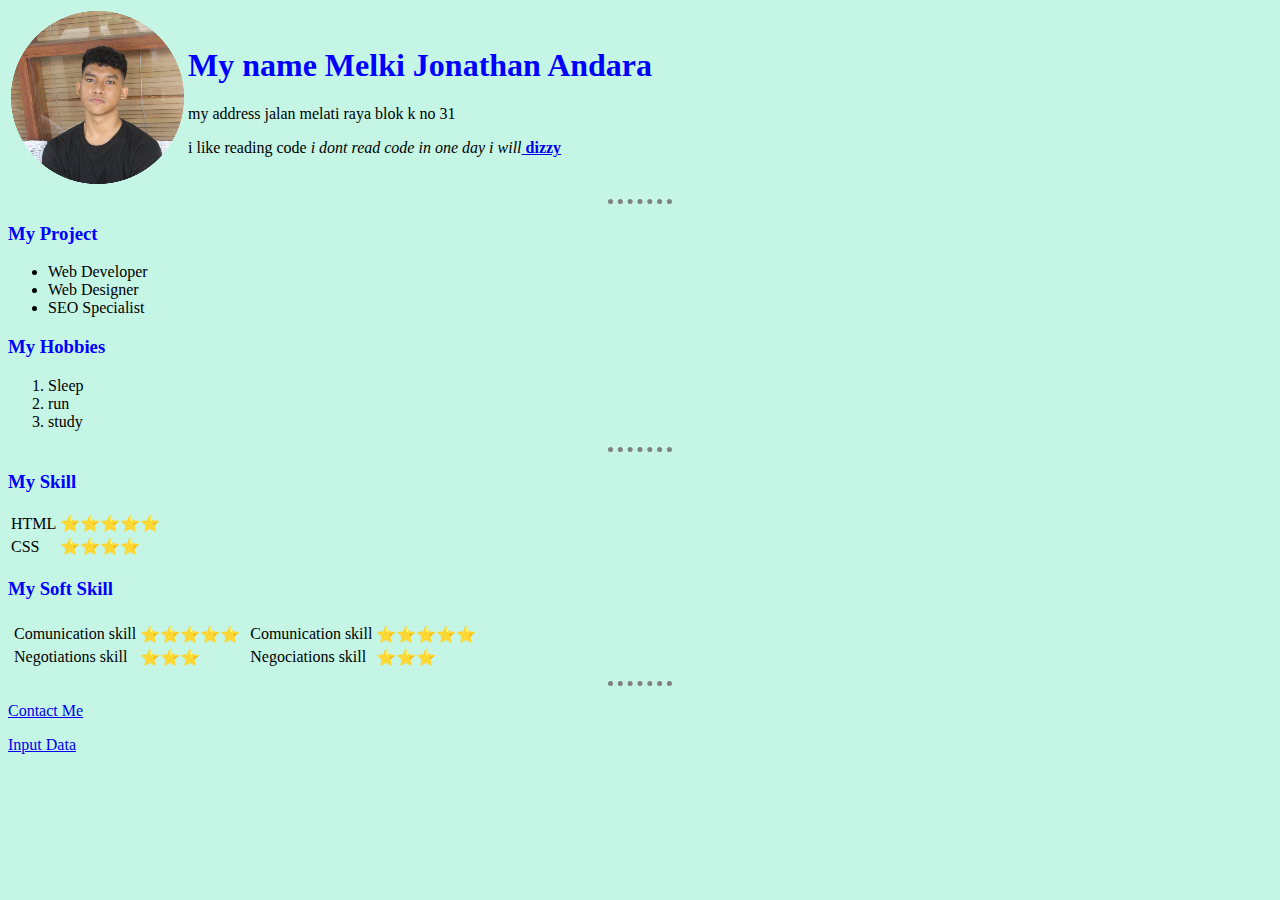
<file: 1. HTML - Personal Site/index.html>
<!DOCTYPE html>
<html lang="en">
<head>
    <meta charset="UTF-8">
    <meta http-equiv="X-UA-Compatible" content="IE=edge">
    <meta name="viewport" content="width=device-width, initial-scale=1.0">
    <title>🔥Document</title>
    <link rel="stylesheet" href="css/styles.css">
</head>
<body>
    <table>
        <tr>
            <td><img src="img/IMG_2262-modified.png" alt=""></td>
            <td>
                <h1>My name Melki Jonathan Andara</h1>
                <p>my address jalan melati raya blok k no 31</p>
                <p>i like reading code <em>i dont read code in one day i will</em><strong><a href="https://dizzyfashions.com/"> dizzy</a></strong></p>
            </td>
        </tr>
    </table>
    <hr>
   <h3>My Project</h3>
    <ul>
        <li>Web Developer</li>
        <li>Web Designer</li>
        <li>SEO Specialist</li>
    </ul>
    <h3>My Hobbies</h3>
    <ol>
        <li>Sleep</li>
        <li>run</li>
        <li>study</li>
    </ol>
    <hr>
    <h3>My Skill</h3>
    <table>
        <tr >
            <td>HTML</td>
            <td>⭐⭐⭐⭐⭐</td>
        </tr>
        <tr >
            <td>CSS</td>
            <td>⭐⭐⭐⭐</td>
        </tr>
    </table>
    <h3>My Soft Skill</h3>
    <table>
        <tr>
            <td>
                <table>
                    <tr>
                        <td>Comunication skill</td>
                        <td>⭐⭐⭐⭐⭐</td>
                    </tr>
                    <tr>
                        <td>Negotiations skill</td>
                        <td>⭐⭐⭐</td>
                    </tr>
                </table>
            </td>
            <td>
                <table>
                    <tr>
                        <td>Comunication skill</td>
                        <td>⭐⭐⭐⭐⭐</td>
                    </tr>
                    <tr>
                        <td>Negociations skill</td>
                        <td>⭐⭐⭐</td>
                    </tr>
                </table>
            </td>
        </tr>
    </table>
    <hr>
    <p><a href="contactMe.html"> Contact Me</a></p>
    <p><a href="inputData.html">Input Data</a></p>
</body>
</html>
</file>
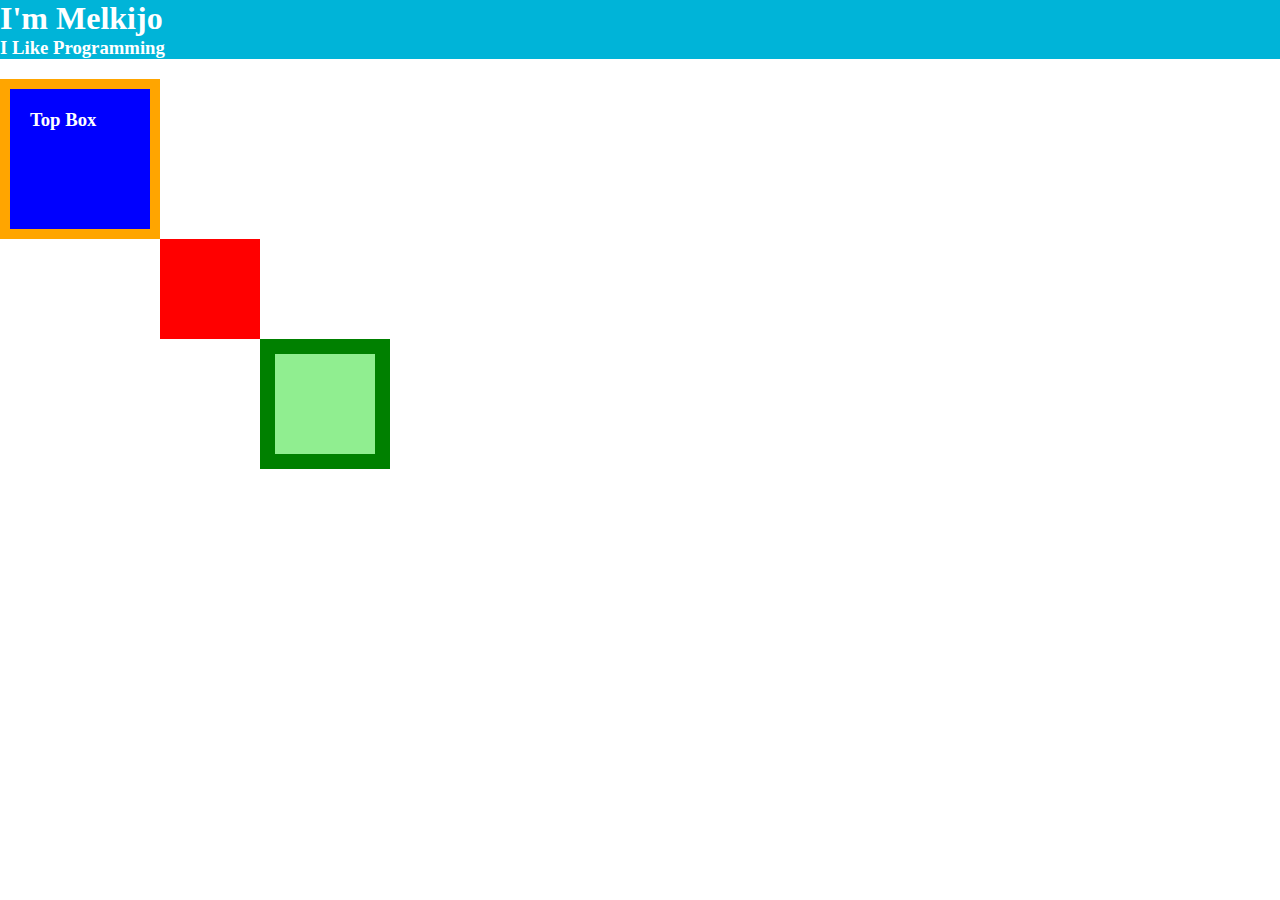
<file: 2. CSS - My Site/index.html>
<!DOCTYPE html>
<html lang="en">

<head>
    <meta charset="UTF-8">
    <title>Melkijo</title>

    <link rel="icon" href="favicon2.ico">
    <link rel="stylesheet" href="css/style.css">
    
</head>
<body>
    <div class="header">
        <h1>I'm Melkijo</h1>
        <h3>I Like Programming</h3>
    </div>
    <div class="top-box">
        <h3>Top Box</h3>
    </div>
    <div class = "middle-box"></div>
    <div class = "bottom-box"></div>

</body>
</html>
</file>
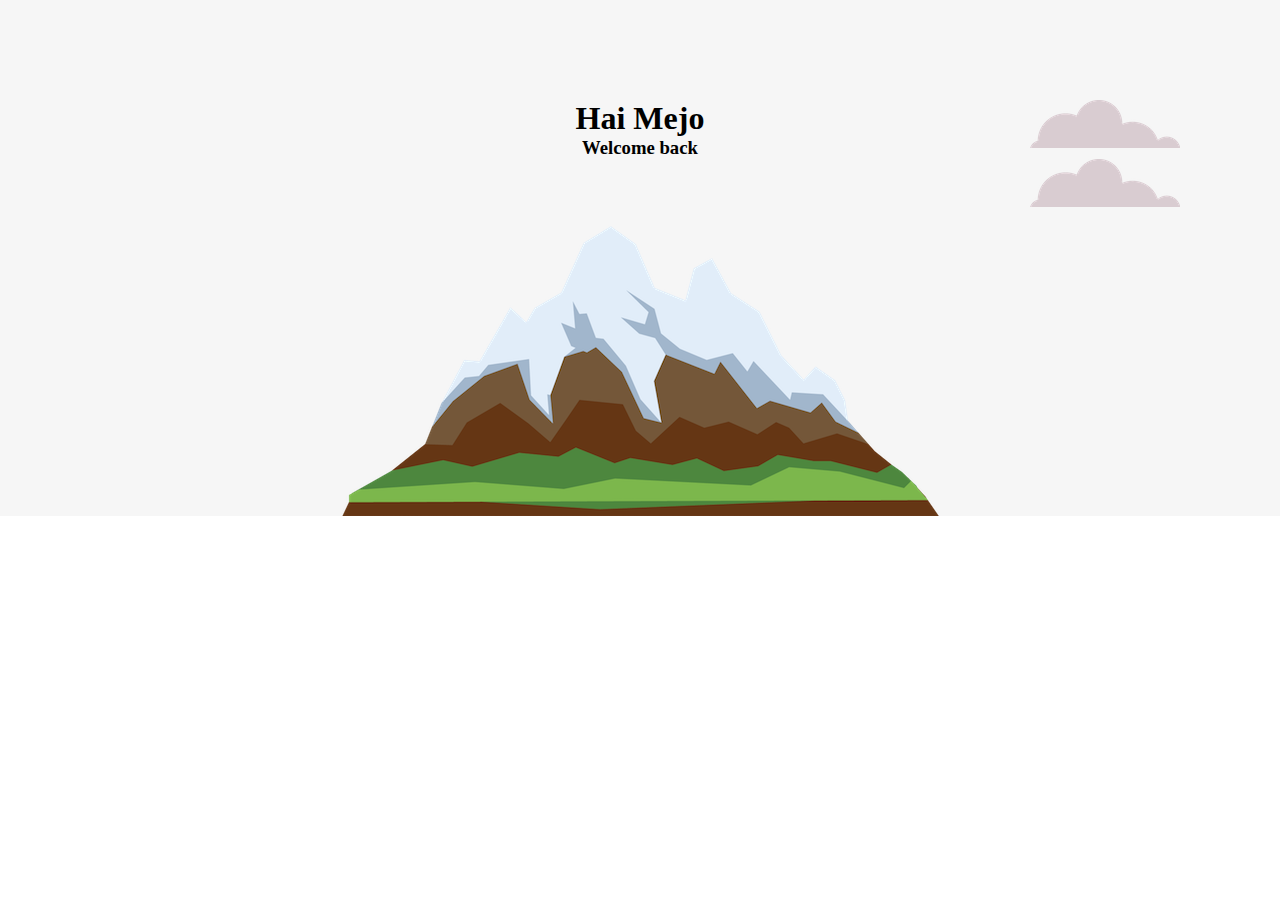
<file: 3. Intermediate CSS/index.html>
<html lang="en">
<head>
    <meta charset="UTF-8">
    <meta http-equiv="X-UA-Compatible" content="IE=edge">
    <meta name="viewport" content="width=device-width, initial-scale=1.0">
    <link rel="stylesheet" href="css/style.css">
    <title>Document</title>
    
</head>
<body>
    <div class="top">
        <img class="cloud-one" src="CSS - My Site Images/cloud.png" alt="">
        <h1>Hai Mejo</h1>
        <h3>Welcome back</h3>
        <img class="cloud-two" src="CSS - My Site Images/cloud.png" alt="">
        <img class="mountain" src="CSS - My Site Images/mountain.png" alt="">
    </div>
    
    
</body>
</html>
</file>
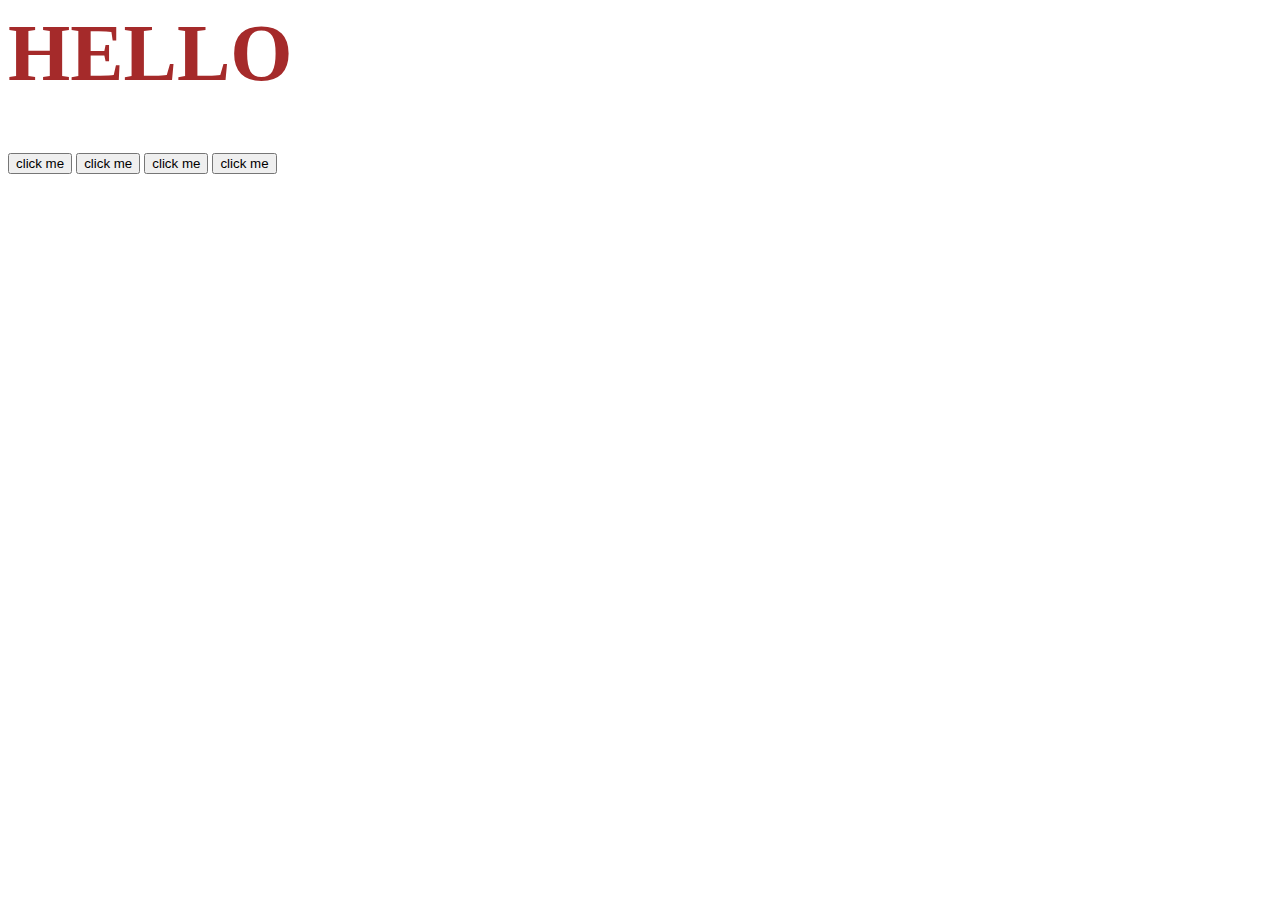
<file: 9. jQuery/index.html>
<html lang="en">
<head>
    <meta charset="UTF-8">
    <meta http-equiv="X-UA-Compatible" content="IE=edge">
    <meta name="viewport" content="width=device-width, initial-scale=1.0">
    <title>Document</title>
    <link rel="stylesheet" href="style.css">
</head>
<body>
    <h1 class="edit-title">HELLO</h1>
    <button>click me</button>
    <button>click me</button>
    <button>click me</button>
    <button>click me</button>

    <script src="https://code.jquery.com/jquery-3.6.0.js" integrity="sha256-H+K7U5CnXl1h5ywQfKtSj8PCmoN9aaq30gDh27Xc0jk=" crossorigin="anonymous"></script>
    <script src="index.js"></script>
</body>
</html>
</file>
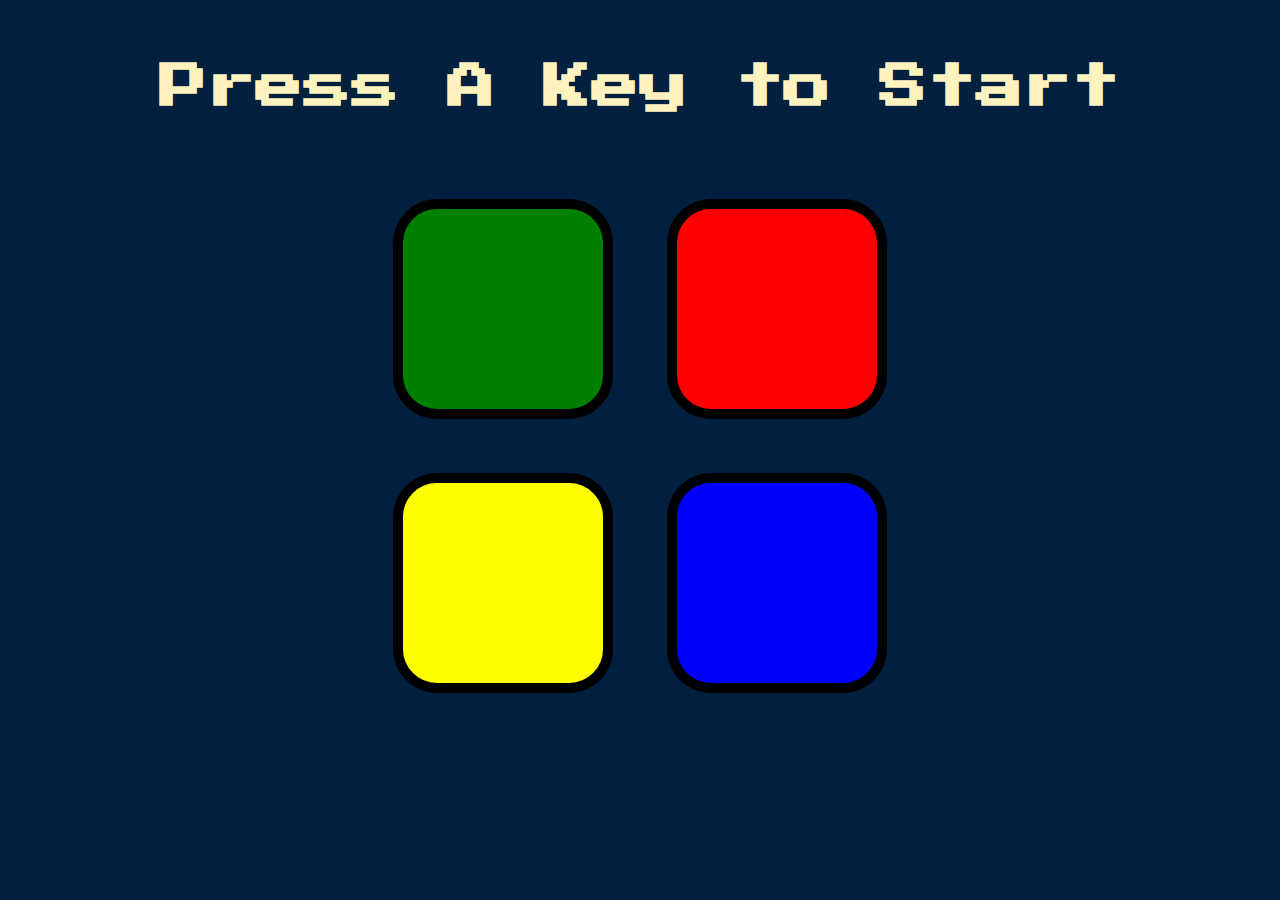
<file: 10. Simon games/Simon Game Challenge Starting Files/index.html>
<!DOCTYPE html>
<html lang="en" dir="ltr">

<head>
  <meta charset="utf-8">
  <title>Simon</title>
  <link rel="stylesheet" href="styles.css">
  <link href="https://fonts.googleapis.com/css?family=Press+Start+2P" rel="stylesheet">
</head>

<body>
  <h1 id="level-title">Press A Key to Start</h1>
  <div class="container">
    <div lass="row">

      <div type="button" id="green" class="btn green">

      </div>

      <div type="button" id="red" class="btn red">

      </div>
    </div>

    <div class="row">

      <div type="button" id="yellow" class="btn yellow">

      </div>
      <div type="button" id="blue" class="btn blue">

      </div>

    </div>

  </div>
  <script src="https://code.jquery.com/jquery-3.6.0.js" integrity="sha256-H+K7U5CnXl1h5ywQfKtSj8PCmoN9aaq30gDh27Xc0jk=" crossorigin="anonymous"></script>
<script src="game.js"></script>
</body>

</html>
</file>
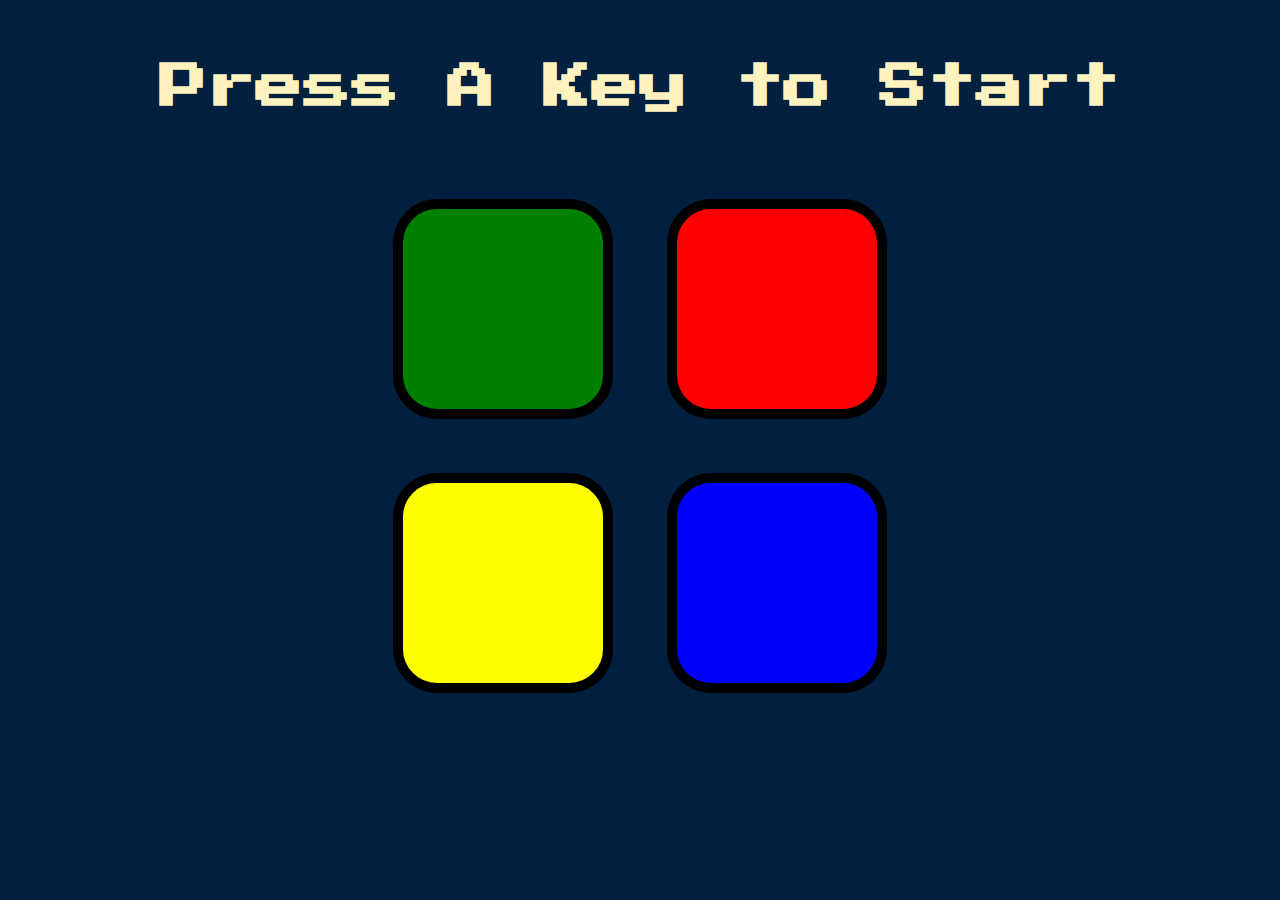
<file: 10. Simon games/Simon Game Challenge Step 4 Answer/index.html>
<!DOCTYPE html>
<html lang="en" dir="ltr">

<head>
  <meta charset="utf-8">
  <title>Simon</title>
  <link rel="stylesheet" href="styles.css">
  <link href="https://fonts.googleapis.com/css?family=Press+Start+2P" rel="stylesheet">
</head>

<body>
  <h1 id="level-title">Press A Key to Start</h1>
  <div class="container">
    <div lass="row">

      <div type="button" id="green" class="btn green">

      </div>

      <div type="button" id="red" class="btn red">

      </div>
    </div>

    <div class="row">

      <div type="button" id="yellow" class="btn yellow">

      </div>
      <div type="button" id="blue" class="btn blue">

      </div>

    </div>

  </div>

  <script src="https://ajax.googleapis.com/ajax/libs/jquery/3.3.1/jquery.min.js"></script>
  <script src="game.js" charset="utf-8"></script>

</body>

</html>
</file>
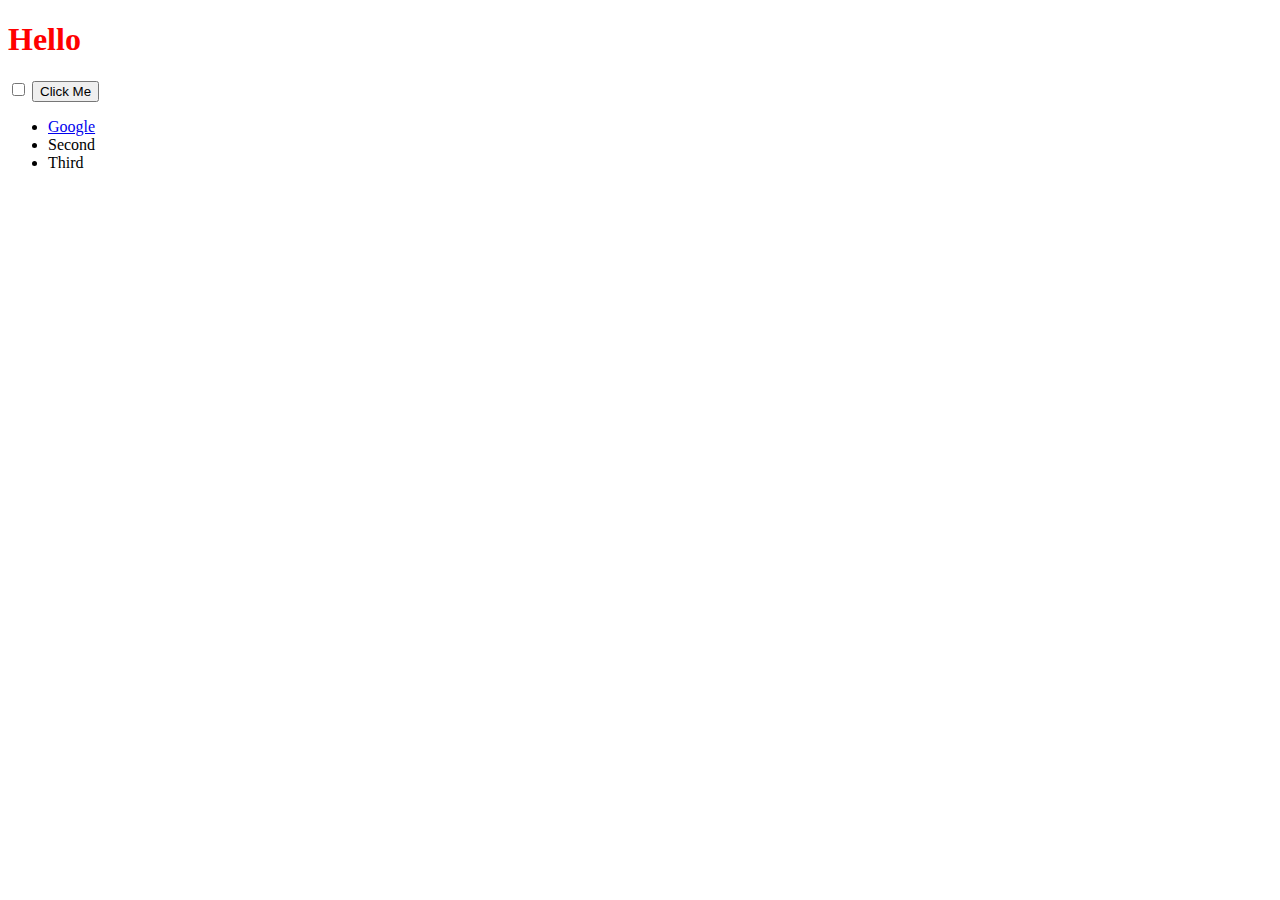
<file: 6. DOM/DOM Challenge Starting Files/index.html>
<!DOCTYPE html>
<html lang="en" dir="ltr">
  <head>
    <meta charset="utf-8">
    <title>My Website</title>
    <link rel="stylesheet" href="styles.css">

  </head>
  <body>

    <h1>Hello</h1>

    <input type="checkbox">

    <button style=":active color:red;">Click Me</button>

    <ul>
      <li class="list">
        <a href="https://www.google.com">Google</a>
      </li>
      <li class="list">Second</li>
      <li class="list">Third</li>
    </ul>

  </body>

</html>
</file>
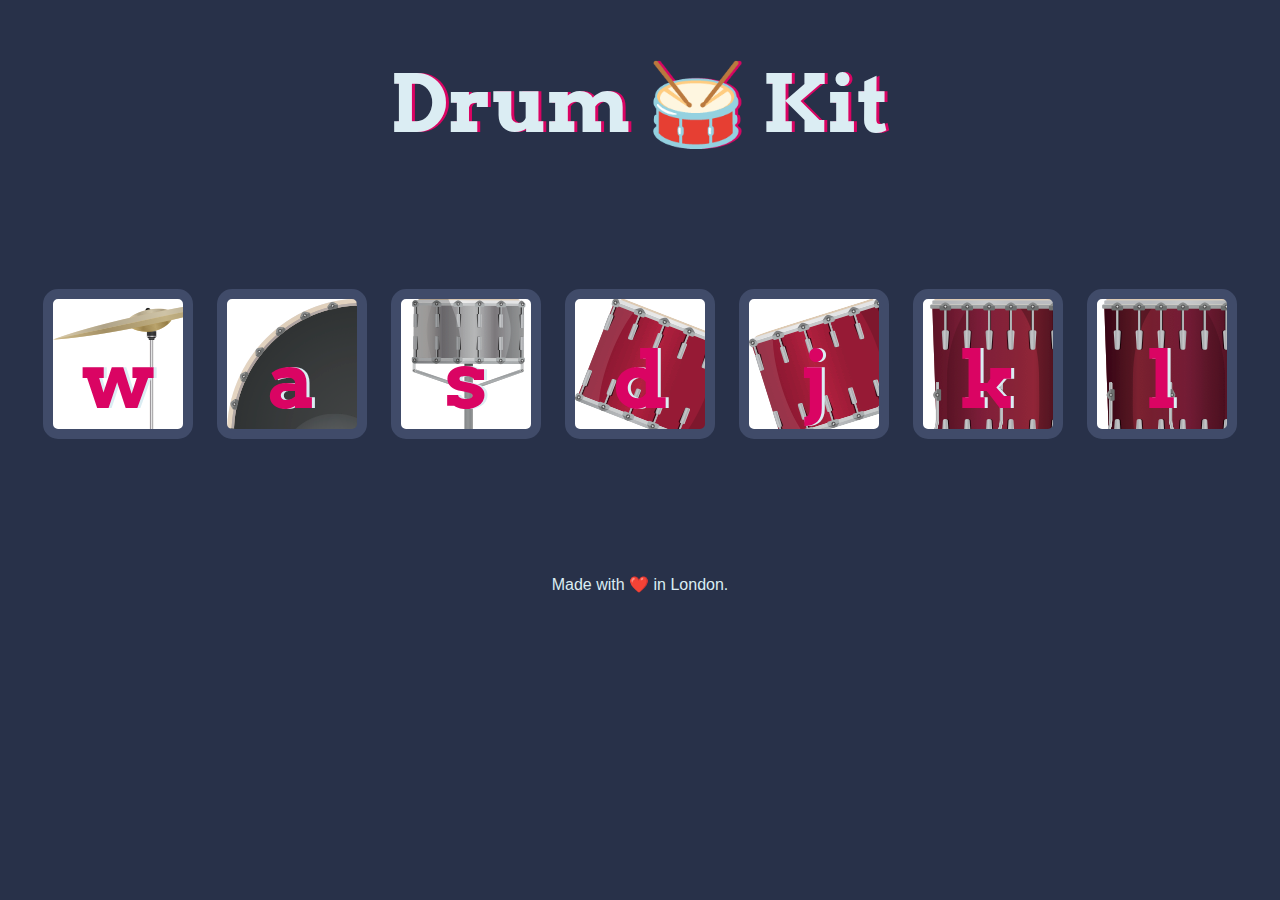
<file: 8. Advance javascripts and DOM manipulation/Drum Kit Starting Files/index.html>
<!DOCTYPE html>
<html lang="en" dir="ltr">

<head>
  <meta charset="utf-8">
  <title>Drum Kit</title>
  <link rel="stylesheet" href="styles.css">
  <link href="https://fonts.googleapis.com/css?family=Arvo" rel="stylesheet">
</head>

<body>

  <h1 id="title">Drum 🥁 Kit</h1>
  <div class="set">
    <button class="w drum">w</button>
    <button class="a drum">a</button>
    <button class="s drum">s</button>
    <button class="d drum">d</button>
    <button class="j drum">j</button>
    <button class="k drum">k</button>
    <button class="l drum">l</button>
  </div>


  <footer>
    Made with ❤️ in London.
  </footer>

  <script src="index.js"></script>
</body>

</html>
</file>
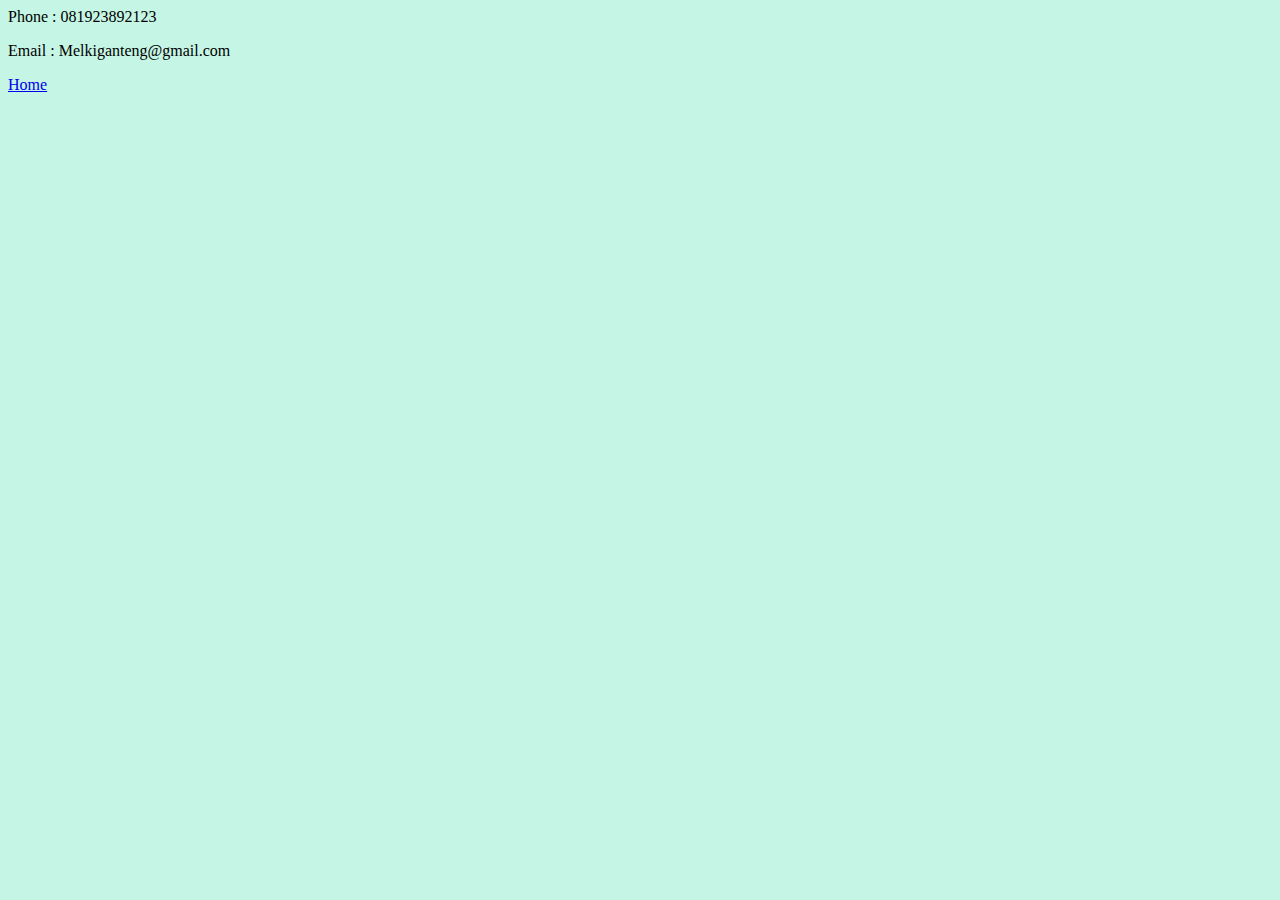
<file: 1. HTML - Personal Site/contactMe.html>
<html lang="en">
<head>
    <meta charset="UTF-8">
    <meta http-equiv="X-UA-Compatible" content="IE=edge">
    <meta name="viewport" content="width=device-width, initial-scale=1.0">
    <title>Contact Me page</title>
    <link rel="stylesheet" href="css/styles.css">
</head>
<body>
    <p>Phone : 081923892123</p>
    <p>Email : Melkiganteng@gmail.com</p>
    <p><a href="index.html">Home</a></p>
</body>
</html>
</file>
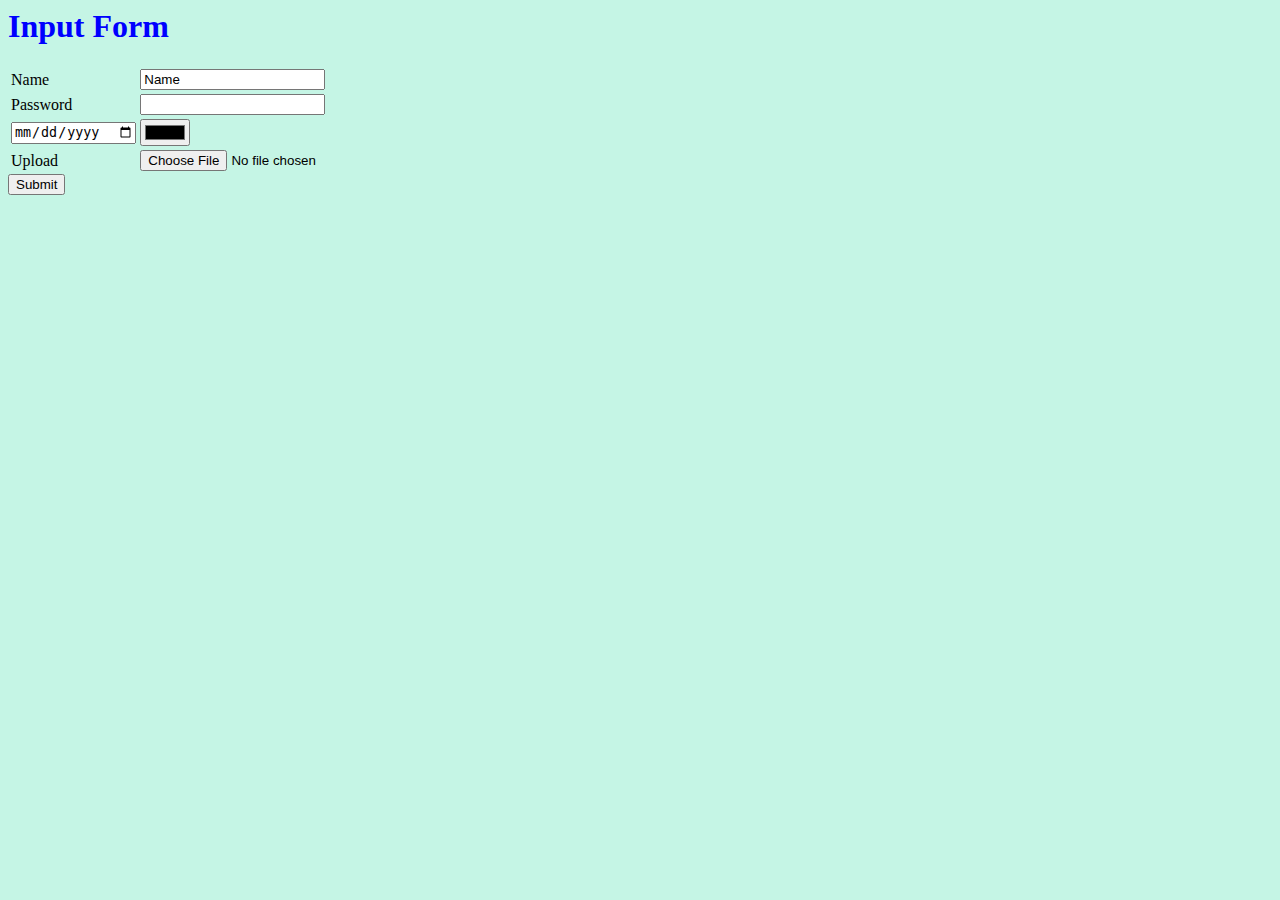
<file: 1. HTML - Personal Site/inputData.html>
<html lang="en">
<head>
    <meta charset="UTF-8">
    <meta http-equiv="X-UA-Compatible" content="IE=edge">
    <meta name="viewport" content="width=device-width, initial-scale=1.0">
    <title>Document</title>
    <link rel="stylesheet" href="css/styles.css">
</head>
<body>
    <h1>Input Form</h1>
    <form>
        <table>
            <tr>
                <td><label >Name</label></td>
                <td><input type="text" value="Name"><br></td>
            </tr>
            <tr>
                <td><label>Password</label></td>
                <td><input type="password"></td>
            </tr>
            <tr>
                <td><input type="date"></td>
                <td><input type="color"></td>
            </tr>
            <tr>
                <td><label>Upload</label></td>
                <td><input type="file"></td>
            </tr>
        </table>
        <input type="submit">
    </form>
</body>
</html>
</file>
<file: 1. HTML - Personal Site/css/styles.css>
body{
    background-color: rgb(197, 245, 229);
}

hr{
    border-style: dotted none none;
    width: 5%;
    border-width: 5px;
    border-color: grey;
}

h1 {
    color: blue;
}

h3 {
    color: blue;
}
</file>
<file: 2. CSS - My Site/css/style.css>
body {
    margin: 0;
}
h1, h2, h3, h4, h5, h6 {
    margin: 0;
    padding: 0;
}
.header {
    background-color: #00B4D8;
    color: white;
    margin-bottom: 20px;
}

.top-box {
    height: 100px;
    width: 100px;
    background-color: blue;
    border: solid 10px;
    border-color: orange;
    padding: 20px;
    color: white;
}
.middle-box {
    height: 100px;
    width: 100px;
    background-color: red;
    margin-left: 160px;
}
.bottom-box {
    height: 100px;
    width: 100px;
    background-color: lightgreen;
    border: solid green 15px;
    margin-left: 260px;

}
</file>
<file: 3. Intermediate CSS/css/style.css>
body {
    margin: 0;
    padding: 0;
    text-align: center;
}
h1, h2, h3, h4, h5, h6, p {
    margin: 0;
    padding: 0;
}

.top {
    position: relative;
    padding-top: 100px;
    background-color: #F6F6F6;
}

.cloud-one {
    position: absolute;
    right: 100px;
}
.cloud-two {
    position: absolute;
    right: 100px;
}
</file>
<file: 9. jQuery/style.css>
.edit-title{
    color: brown;
    font-size: 5rem;
}

.edit-title2{
    color: yellowgreen;
    font-size: 10rem;
}
</file>
<file: 10. Simon games/Simon Game Challenge Starting Files/styles.css>
body {
  text-align: center;
  background-color: #011F3F;
}

#level-title {
  font-family: 'Press Start 2P', cursive;
  font-size: 3rem;
  margin:  5%;
  color: #FEF2BF;
}

.container {
  display: block;
  width: 50%;
  margin: auto;

}

.btn {
  margin: 25px;
  display: inline-block;
  height: 200px;
  width: 200px;
  border: 10px solid black;
  border-radius: 20%;
}

.game-over {
  background-color: red;
  opacity: 0.8;
}

.red {
  background-color: red;
}

.green {
  background-color: green;
}

.blue {
  background-color: blue;
}

.yellow {
  background-color: yellow;
}

.pressed {
  box-shadow: 0 0 20px white;
  background-color: grey;
}
</file>
<file: 10. Simon games/Simon Game Challenge Step 4 Answer/styles.css>
body {
  text-align: center;
  background-color: #011F3F;
}

#level-title {
  font-family: 'Press Start 2P', cursive;
  font-size: 3rem;
  margin:  5%;
  color: #FEF2BF;
}

.container {
  display: block;
  width: 50%;
  margin: auto;

}

.btn {
  margin: 25px;
  display: inline-block;
  height: 200px;
  width: 200px;
  border: 10px solid black;
  border-radius: 20%;
}

.game-over {
  background-color: red;
  opacity: 0.8;
}

.red {
  background-color: red;
}

.green {
  background-color: green;
}

.blue {
  background-color: blue;
}

.yellow {
  background-color: yellow;
}

.pressed {
  box-shadow: 0 0 20px white;
  background-color: grey;
}
</file>
<file: 6. DOM/DOM Challenge Starting Files/styles.css>
h1 {
  color: red;
}
</file>
<file: 8. Advance javascripts and DOM manipulation/Drum Kit Starting Files/styles.css>
body {
  text-align: center;
  background-color: #283149;
}

h1 {
  font-size: 5rem;
  color: #DBEDF3;
  font-family: "Arvo", cursive;
  text-shadow: 3px 0 #DA0463;

}

footer {
  color: #DBEDF3;
  font-family: sans-serif;
}

.w {
  background-image: url("images/crash.png");
}

.a {
  background-image: url("images/kick.png");
}

.s {
  background-image: url("images/snare.png");
}

.d {
  background-image: url("images/tom1.png");
}

.j {
  background-image: url("images/tom2.png");
}

.k {
  background-image: url("images/tom3.png");
}

.l {
  background-image: url("images/tom4.png");
}

.set {
  margin: 10% auto;
}

.game-over {
  background-color: red;
  opacity: 0.8;
}

.pressed {
  box-shadow: 0 3px 4px 0 #DBEDF3;
  opacity: 0.5;
}

.red {
  color: red;
}

.drum {
  outline: none;
  border: 10px solid #404B69;
  font-size: 5rem;
  font-family: 'Arvo', cursive;
  line-height: 2;
  font-weight: 900;
  color: #DA0463;
  text-shadow: 3px 0 #DBEDF3;
  border-radius: 15px;
  display: inline-block;
  width: 150px;
  height: 150px;
  text-align: center;
  margin: 10px;
  background-color: white;
}
</file>
